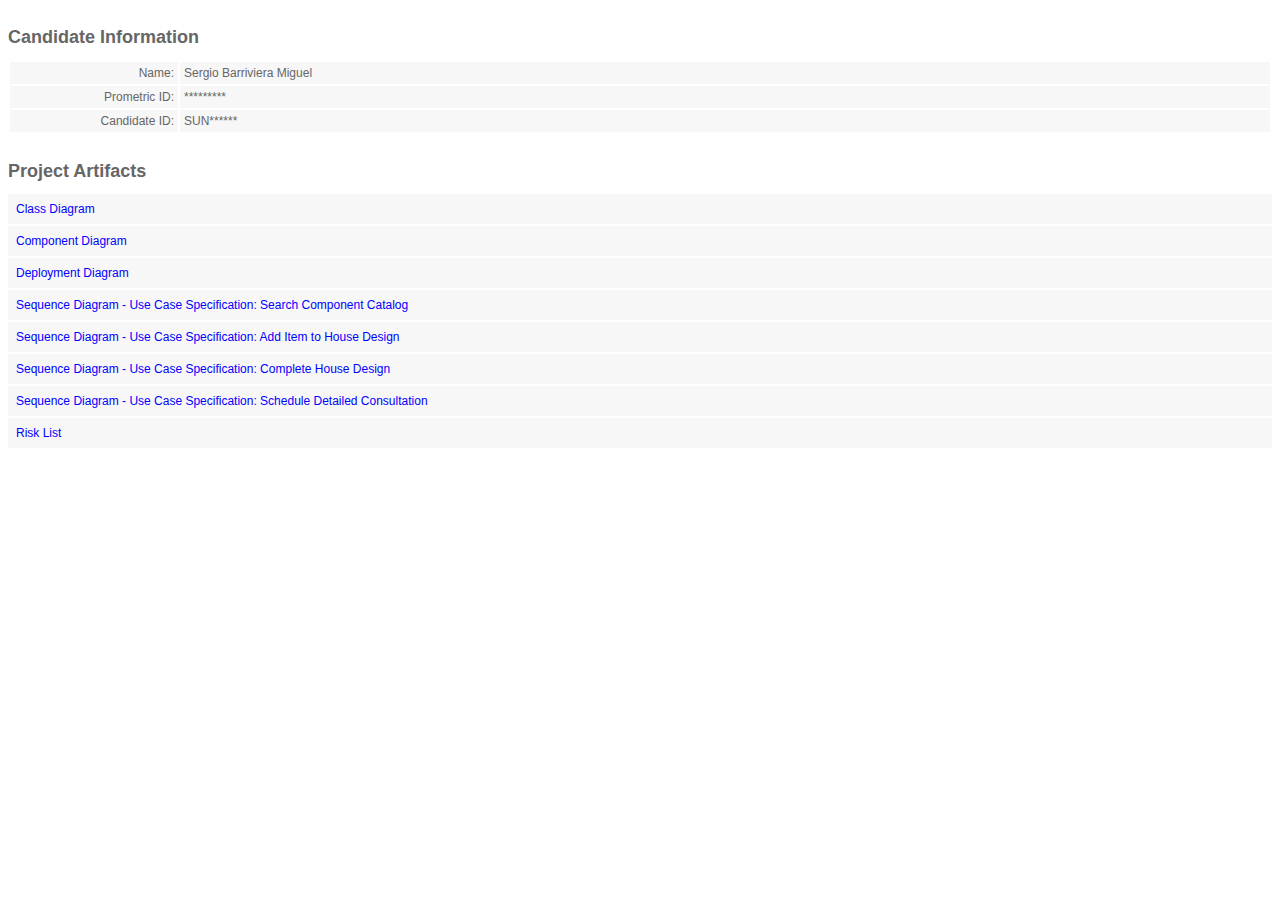
<file: index.html>
<!DOCTYPE html
	PUBLIC "-//W3C//DTD XHTML 1.0 Transitional//EN" "http://www.w3.org/TR/xhtml1/DTD/xhtml1-transitional.dtd">
<html xmlns="http://www.w3.org/1999/xhtml">

<head>
	<title>SCEA - Part II. Candidate: Sergio B. Miguel (PROMETRIC ID: ********* - Candidate ID: SUN******)</title>
	<link rel="stylesheet" type="text/css" href="style.css">
	</link>
</head>

<body>

	<h1>Candidate Information</h1>

	<table>
		<tr>
			<td class="alignRight widthLabel">Name:</td>
			<td>Sergio Barriviera Miguel</td>
		</tr>
		<tr>
			<td class="alignRight">Prometric ID:</td>
			<td>*********</td>
		</tr>
		<tr>
			<td class="alignRight">Candidate ID:</td>
			<td>SUN******</td>
		</tr>
	</table>

	<h1>Project Artifacts</h1>
	<ul class="linkProjectArtifacts">
		<li><a href="dgClass.html">Class Diagram</a></li>
		<li><a href="dgComponent.html">Component Diagram</a></li>
		<li><a href="dgDeployment.html">Deployment Diagram</a></li>
		<li><a href="dgSEQSearch.html">Sequence Diagram - Use Case Specification: Search Component Catalog</a></li>
		<li><a href="dgSEQAdd.html">Sequence Diagram - Use Case Specification: Add Item to House Design</a></li>
		<li><a href="dgSEQComplete.html">Sequence Diagram - Use Case Specification: Complete House Design</a></li>
		<li><a href="dgSEQSchedule.html">Sequence Diagram - Use Case Specification: Schedule Detailed Consultation</a>
		</li>
		<li><a href="riskList.html">Risk List</a></li>
	</ul>

</body>

</html>
</file>
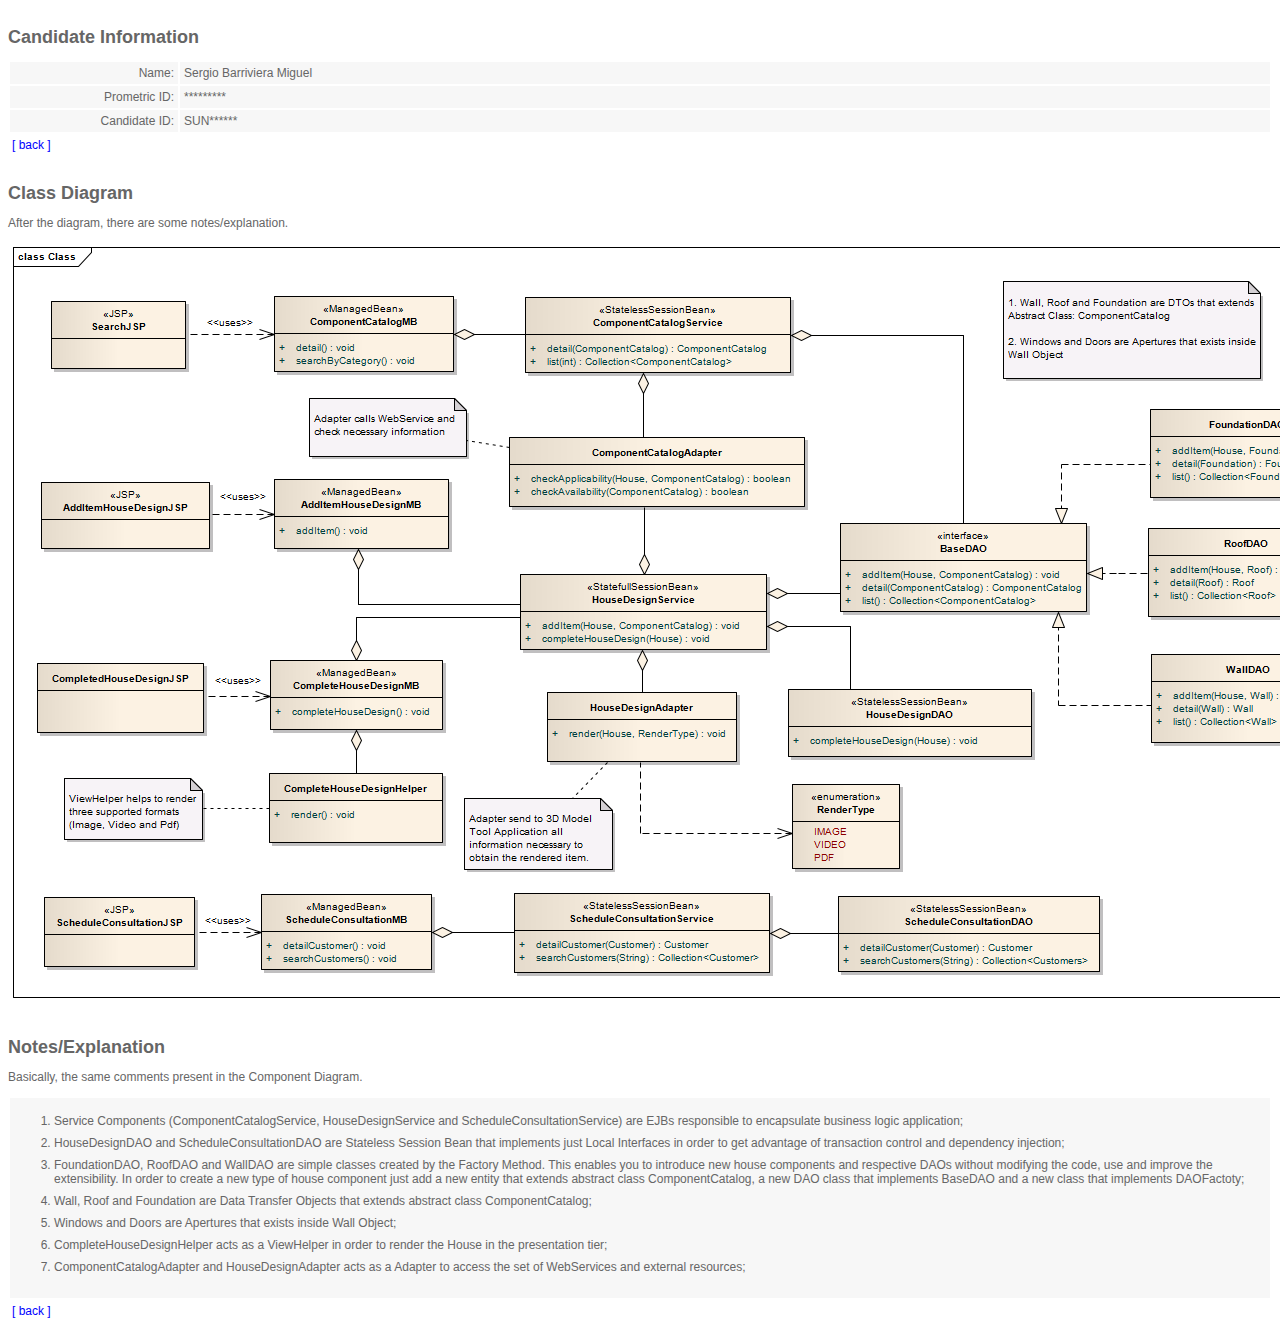
<file: dgClass.html>
<!DOCTYPE html
	PUBLIC "-//W3C//DTD XHTML 1.0 Transitional//EN" "http://www.w3.org/TR/xhtml1/DTD/xhtml1-transitional.dtd">
<html xmlns="http://www.w3.org/1999/xhtml">

<head>
	<title>SCEA - Part II. Candidate: Sergio B. Miguel (PROMETRIC ID: ********* - Candidate ID: SUN******)</title>
	<link rel="stylesheet" type="text/css" href="style.css">
	</link>
</head>

<body>

	<h1>Candidate Information</h1>

	<table>
		<tr>
			<td class="alignRight widthLabel">Name:</td>
			<td>Sergio Barriviera Miguel</td>
		</tr>
		<tr>
			<td class="alignRight">Prometric ID:</td>
			<td>*********</td>
		</tr>
		<tr>
			<td class="alignRight">Candidate ID:</td>
			<td>SUN******</td>
		</tr>
	</table>

	<div><a href="index.html">[ back ]</a></div>

	<h1>Class Diagram</h1>
	<p>After the diagram, there are some notes/explanation.</p>

	<div><img src="Class.png" /></div>

	<h1>Notes/Explanation</h1>
	<p>Basically, the same comments present in the Component Diagram.</p>

	<table>
		<tr>
			<td>
				<ol>
					<li>Service Components (ComponentCatalogService, HouseDesignService and ScheduleConsultationService)
						are EJBs responsible to encapsulate business logic application;</li>

					<li>HouseDesignDAO and ScheduleConsultationDAO are Stateless Session Bean that implements just
						Local Interfaces in order to get advantage of transaction control and dependency injection;</li>

					<li>FoundationDAO, RoofDAO and WallDAO are simple classes created by the Factory Method.

						This enables you to introduce new house components and respective DAOs without modifying the
						code, use and improve the extensibility.

						In order to create a new type of house component just add a new entity that extends abstract
						class ComponentCatalog, a new
						DAO class that implements BaseDAO and a new class that implements DAOFactoty;</li>

					<li>Wall, Roof and Foundation are Data Transfer Objects that extends abstract class
						ComponentCatalog;</li>

					<li>Windows and Doors are Apertures that exists inside Wall Object;</li>

					<li>CompleteHouseDesignHelper acts as a ViewHelper in order to render the House in the presentation
						tier;</li>

					<li>ComponentCatalogAdapter and HouseDesignAdapter acts as a Adapter to access the set of
						WebServices and external resources;</li>

				</ol>
			</td>
		</tr>
	</table>





	<div><a href="index.html">[ back ]</a></div>

</body>

</html>
</file>
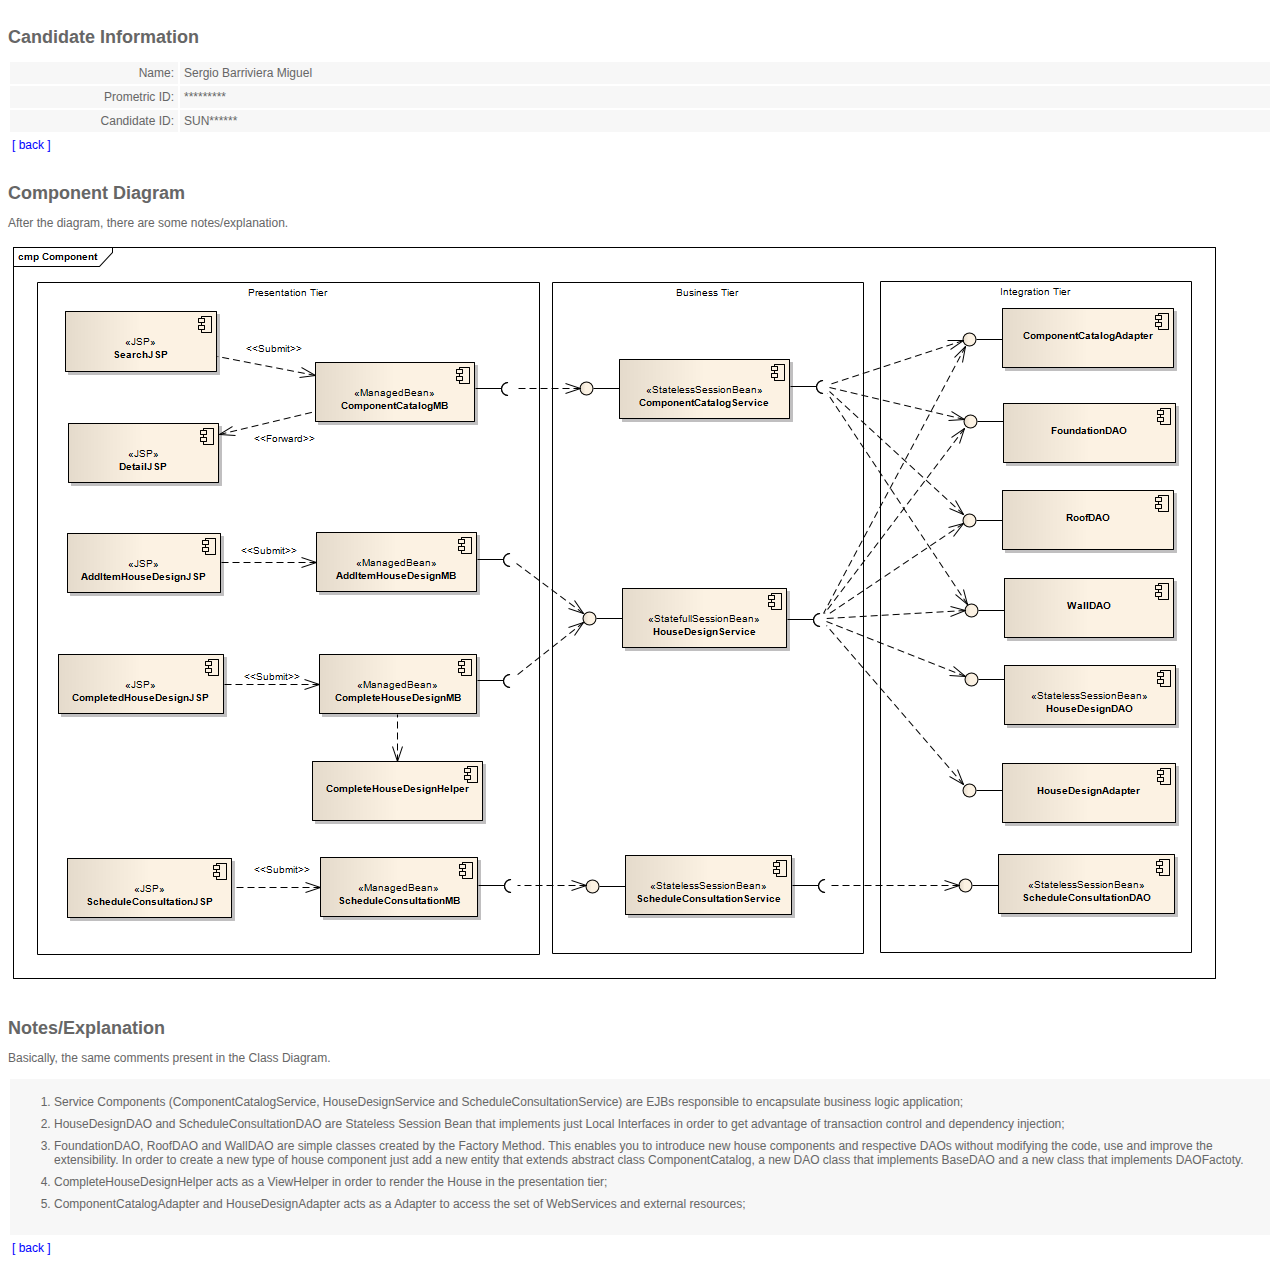
<file: dgComponent.html>
<!DOCTYPE html
	PUBLIC "-//W3C//DTD XHTML 1.0 Transitional//EN" "http://www.w3.org/TR/xhtml1/DTD/xhtml1-transitional.dtd">
<html xmlns="http://www.w3.org/1999/xhtml">

<head>
	<title>SCEA - Part II. Candidate: Sergio B. Miguel (PROMETRIC ID: ********* - Candidate ID: SUN******)</title>
	<link rel="stylesheet" type="text/css" href="style.css">
	</link>
</head>

<body>

	<h1>Candidate Information</h1>

	<table>
		<tr>
			<td class="alignRight widthLabel">Name:</td>
			<td>Sergio Barriviera Miguel</td>
		</tr>
		<tr>
			<td class="alignRight">Prometric ID:</td>
			<td>*********</td>
		</tr>
		<tr>
			<td class="alignRight">Candidate ID:</td>
			<td>SUN******</td>
		</tr>
	</table>

	<div><a href="index.html">[ back ]</a></div>

	<h1>Component Diagram</h1>
	<p>After the diagram, there are some notes/explanation.</p>

	<div><img src="Component.png" /></div>

	<h1>Notes/Explanation</h1>
	<p>Basically, the same comments present in the Class Diagram.</p>

	<table>
		<tr>
			<td>
				<ol>
					<li>Service Components (ComponentCatalogService, HouseDesignService and ScheduleConsultationService)
						are EJBs responsible to encapsulate business logic application;</li>

					<li>HouseDesignDAO and ScheduleConsultationDAO are Stateless Session Bean that implements just
						Local Interfaces in order to get advantage of transaction control and dependency injection;</li>

					<li>FoundationDAO, RoofDAO and WallDAO are simple classes created by the Factory Method.

						This enables you to introduce new house components and respective DAOs without modifying the
						code, use and improve the extensibility.

						In order to create a new type of house component just add a new entity that extends abstract
						class ComponentCatalog, a new
						DAO class that implements BaseDAO and a new class that implements DAOFactoty.</li>

					<li>CompleteHouseDesignHelper acts as a ViewHelper in order to render the House in the presentation
						tier;</li>

					<li>ComponentCatalogAdapter and HouseDesignAdapter acts as a Adapter to access the set of
						WebServices and external resources;</li>

				</ol>
			</td>
		</tr>
	</table>

	<div><a href="index.html">[ back ]</a></div>

</body>

</html>
</file>
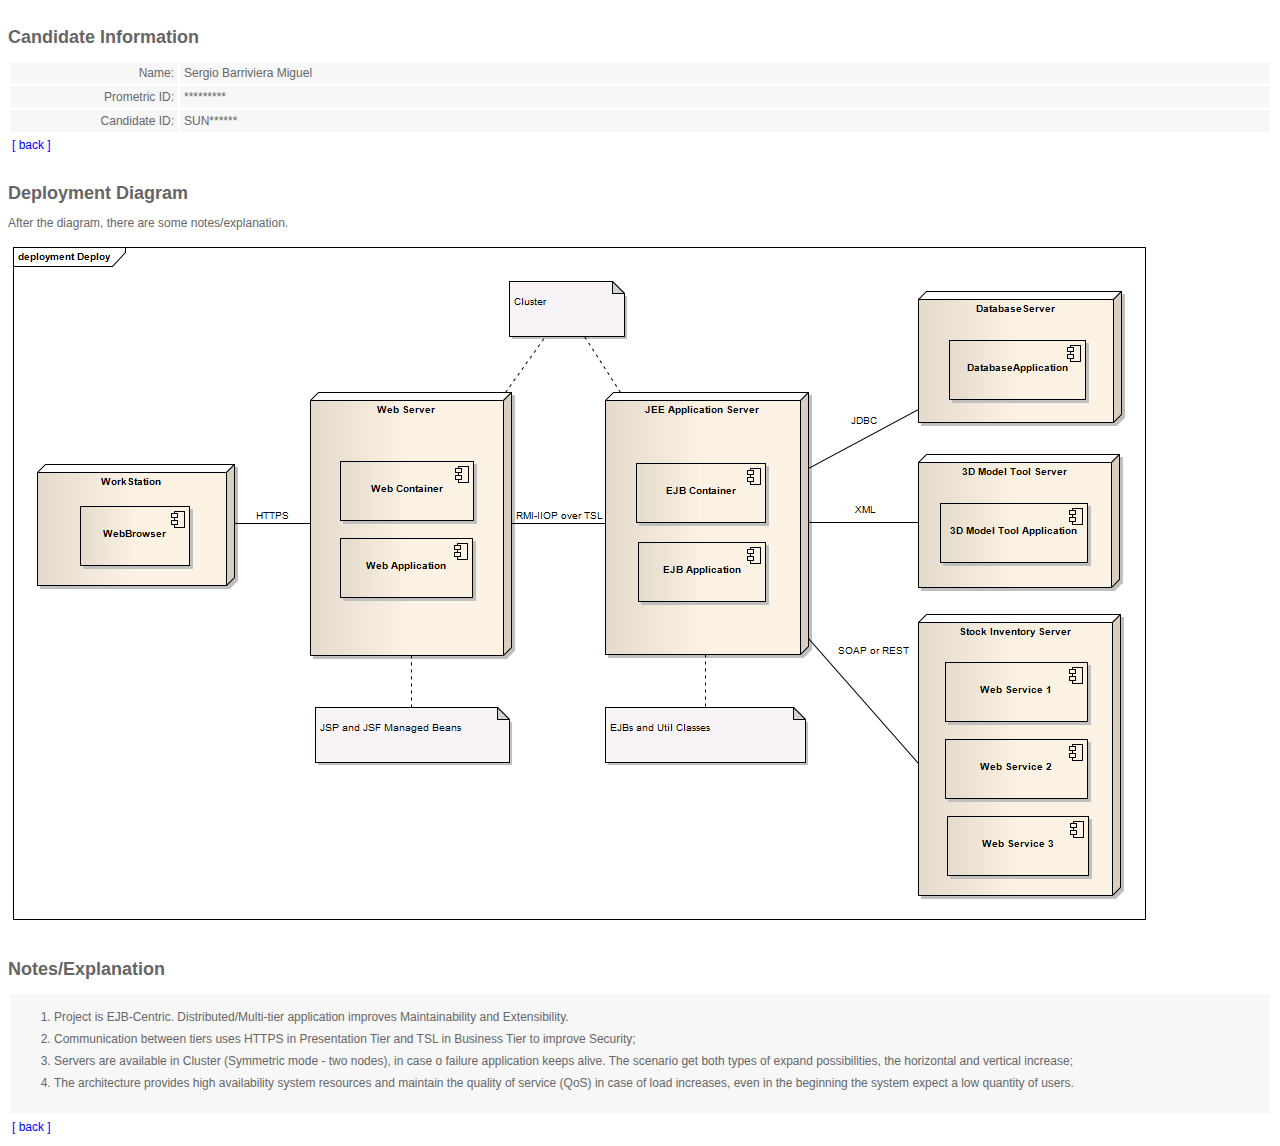
<file: dgDeployment.html>
<!DOCTYPE html
	PUBLIC "-//W3C//DTD XHTML 1.0 Transitional//EN" "http://www.w3.org/TR/xhtml1/DTD/xhtml1-transitional.dtd">
<html xmlns="http://www.w3.org/1999/xhtml">

<head>
	<title>SCEA - Part II. Candidate: Sergio B. Miguel (PROMETRIC ID: ********* - Candidate ID: SUN******)</title>
	<link rel="stylesheet" type="text/css" href="style.css">
	</link>
</head>

<body>

	<h1>Candidate Information</h1>

	<table>
		<tr>
			<td class="alignRight widthLabel">Name:</td>
			<td>Sergio Barriviera Miguel</td>
		</tr>
		<tr>
			<td class="alignRight">Prometric ID:</td>
			<td>*********</td>
		</tr>
		<tr>
			<td class="alignRight">Candidate ID:</td>
			<td>SUN******</td>
		</tr>
	</table>

	<div><a href="index.html">[ back ]</a></div>

	<h1>Deployment Diagram</h1>
	<p>After the diagram, there are some notes/explanation.</p>

	<div><img src="Deployment.png" /></div>

	<h1>Notes/Explanation</h1>

	<table>
		<tr>
			<td>
				<ol>
					<li>Project is EJB-Centric. Distributed/Multi-tier application improves Maintainability and
						Extensibility.</li>

					<li>Communication between tiers uses HTTPS in Presentation Tier and TSL in Business Tier to improve
						Security;</li>

					<li>Servers are available in Cluster (Symmetric mode - two nodes), in case o failure application
						keeps alive.
						The scenario get both types of expand possibilities, the horizontal and vertical increase;</li>

					<li>The architecture provides high availability system resources and maintain the quality of service
						(QoS)
						in case of load increases, even in the beginning the system expect a low quantity of users.</li>

				</ol>
			</td>
		</tr>
	</table>

	<div><a href="index.html">[ back ]</a></div>

</body>

</html>
</file>
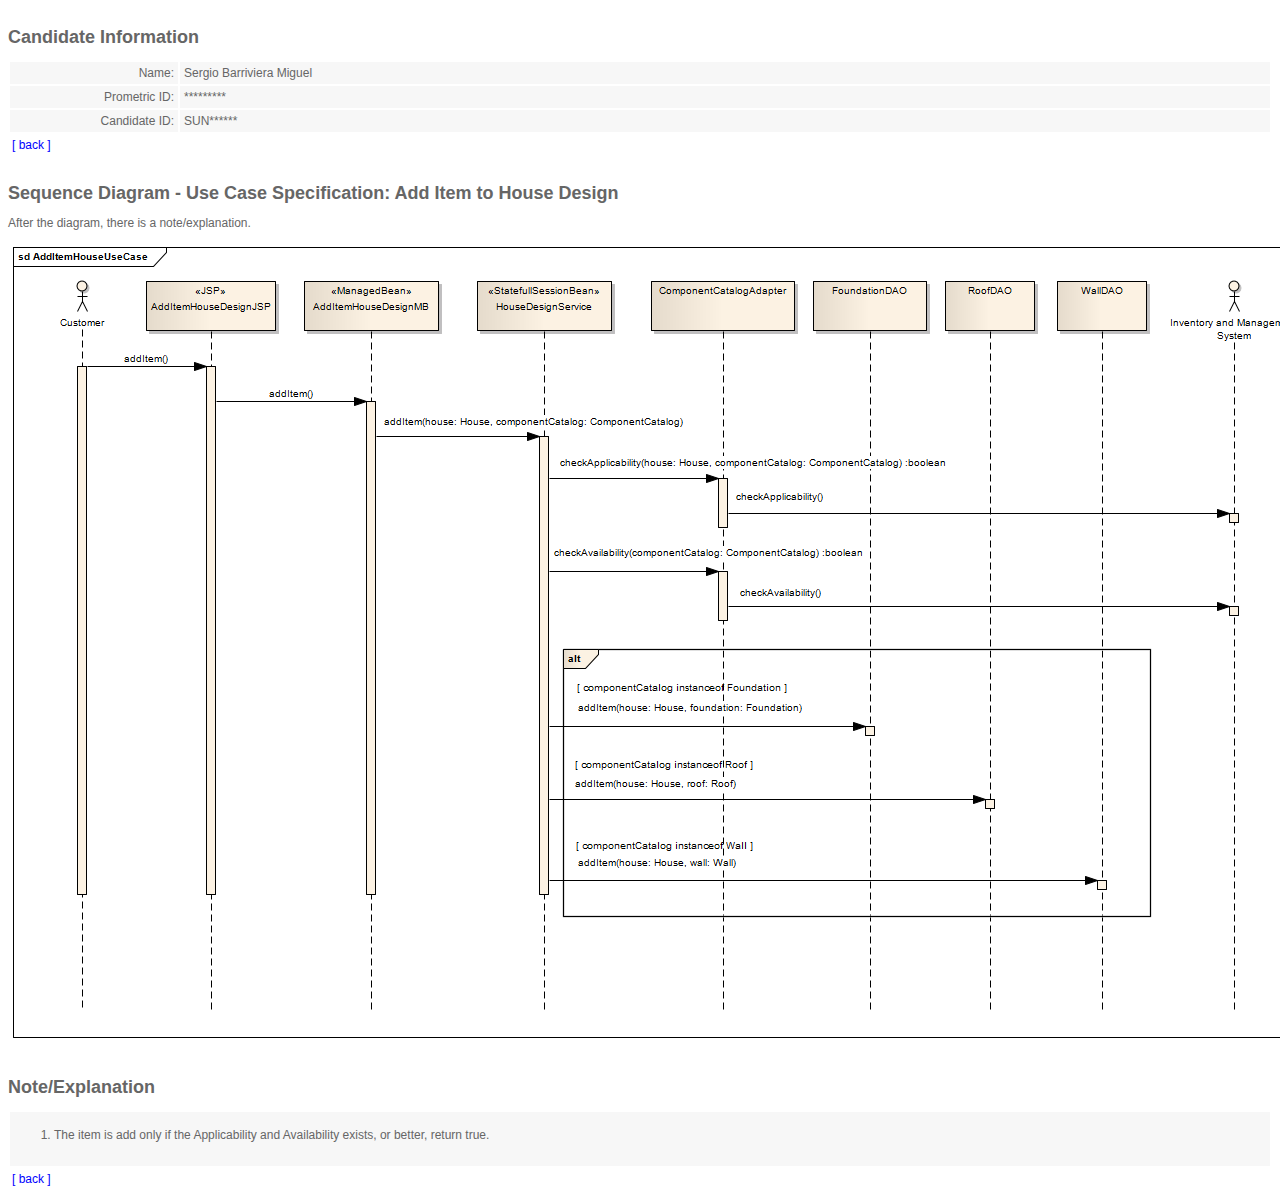
<file: dgSEQAdd.html>
<!DOCTYPE html
	PUBLIC "-//W3C//DTD XHTML 1.0 Transitional//EN" "http://www.w3.org/TR/xhtml1/DTD/xhtml1-transitional.dtd">
<html xmlns="http://www.w3.org/1999/xhtml">

<head>
	<title>SCEA - Part II. Candidate: Sergio B. Miguel (PROMETRIC ID: ********* - Candidate ID: SUN******)</title>
	<link rel="stylesheet" type="text/css" href="style.css">
	</link>
</head>

<body>

	<h1>Candidate Information</h1>

	<table>
		<tr>
			<td class="alignRight widthLabel">Name:</td>
			<td>Sergio Barriviera Miguel</td>
		</tr>
		<tr>
			<td class="alignRight">Prometric ID:</td>
			<td>*********</td>
		</tr>
		<tr>
			<td class="alignRight">Candidate ID:</td>
			<td>SUN******</td>
		</tr>
	</table>

	<div><a href="index.html">[ back ]</a></div>

	<h1>Sequence Diagram - Use Case Specification: Add Item to House Design</h1>
	<p>After the diagram, there is a note/explanation.</p>

	<div><img src="Seq_Add.png" /></div>

	<h1>Note/Explanation</h1>

	<table>
		<tr>
			<td>
				<ol>
					<li>The item is add only if the Applicability and Availability exists, or better, return true.</li>
				</ol>
			</td>
		</tr>
	</table>

	<div><a href="index.html">[ back ]</a></div>

</body>

</html>
</file>
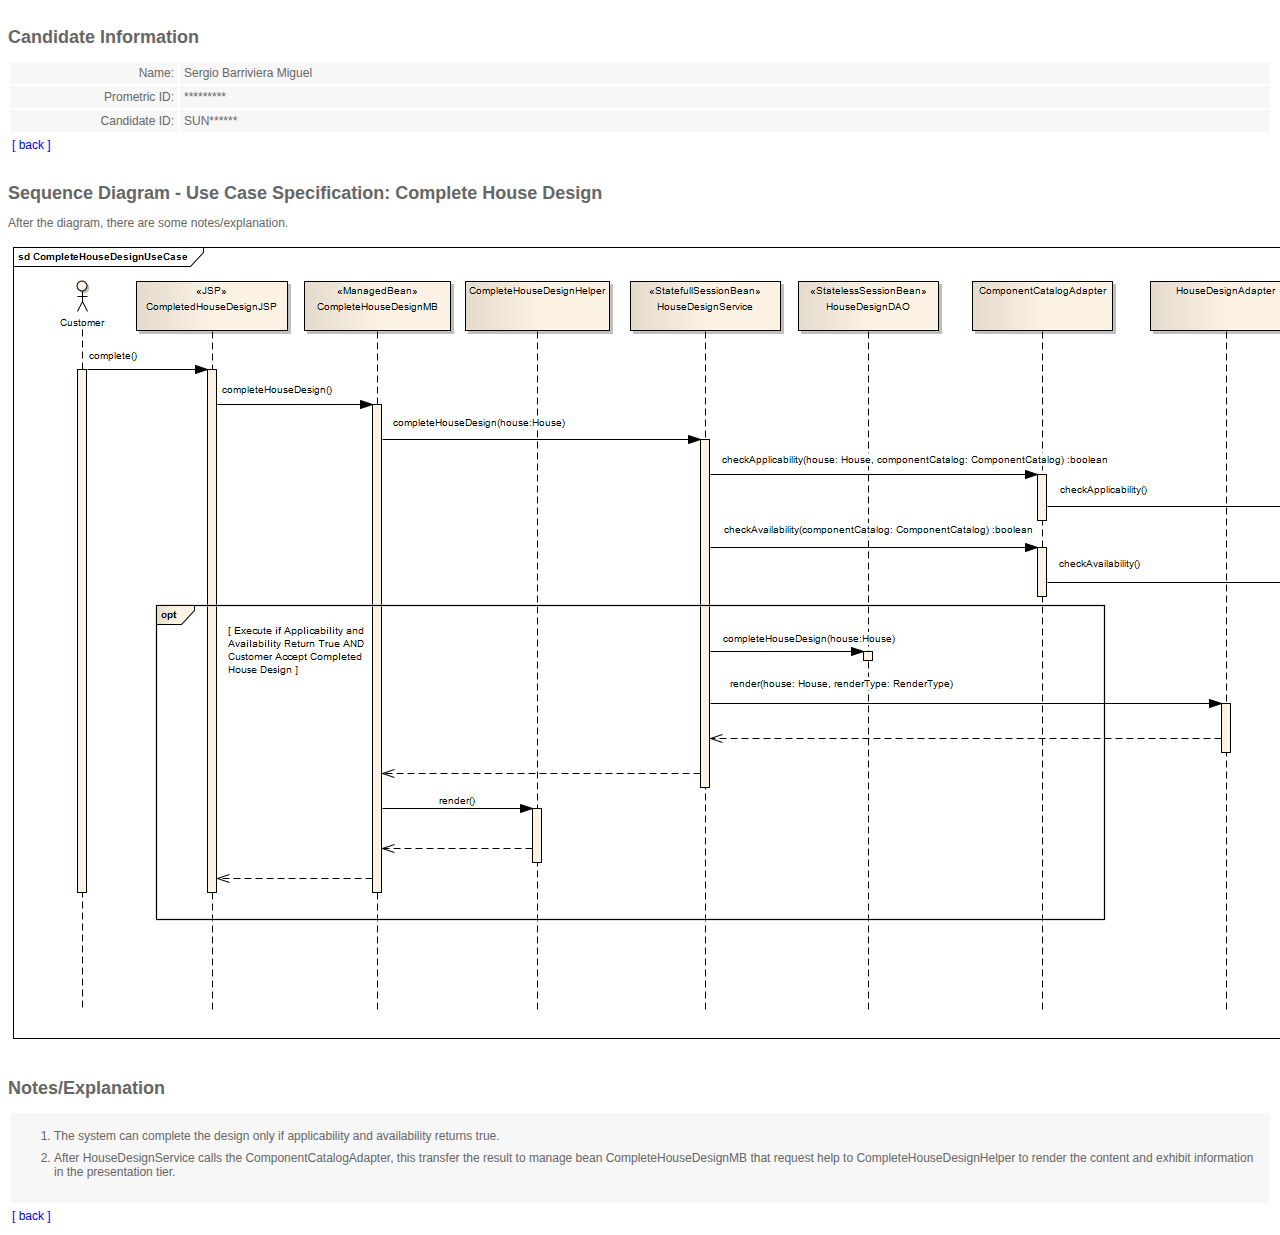
<file: dgSEQComplete.html>
<!DOCTYPE html
	PUBLIC "-//W3C//DTD XHTML 1.0 Transitional//EN" "http://www.w3.org/TR/xhtml1/DTD/xhtml1-transitional.dtd">
<html xmlns="http://www.w3.org/1999/xhtml">

<head>
	<title>SCEA - Part II. Candidate: Sergio B. Miguel (PROMETRIC ID: ********* - Candidate ID: SUN******)</title>
	<link rel="stylesheet" type="text/css" href="style.css">
	</link>
</head>

<body>

	<h1>Candidate Information</h1>

	<table>
		<tr>
			<td class="alignRight widthLabel">Name:</td>
			<td>Sergio Barriviera Miguel</td>
		</tr>
		<tr>
			<td class="alignRight">Prometric ID:</td>
			<td>*********</td>
		</tr>
		<tr>
			<td class="alignRight">Candidate ID:</td>
			<td>SUN******</td>
		</tr>
	</table>

	<div><a href="index.html">[ back ]</a></div>

	<h1>Sequence Diagram - Use Case Specification: Complete House Design</h1>
	<p>After the diagram, there are some notes/explanation.</p>

	<div><img src="Seq_Complete.png" /></div>

	<h1>Notes/Explanation</h1>

	<table>
		<tr>
			<td>
				<ol>
					<li>The system can complete the design only
						if applicability and availability returns true.</li>

					<li>After HouseDesignService calls the ComponentCatalogAdapter, this transfer the result to manage
						bean
						CompleteHouseDesignMB that request help to CompleteHouseDesignHelper to render the content and
						exhibit information in the
						presentation tier.</li>

				</ol>
			</td>
		</tr>
	</table>

	<div><a href="index.html">[ back ]</a></div>

</body>

</html>
</file>
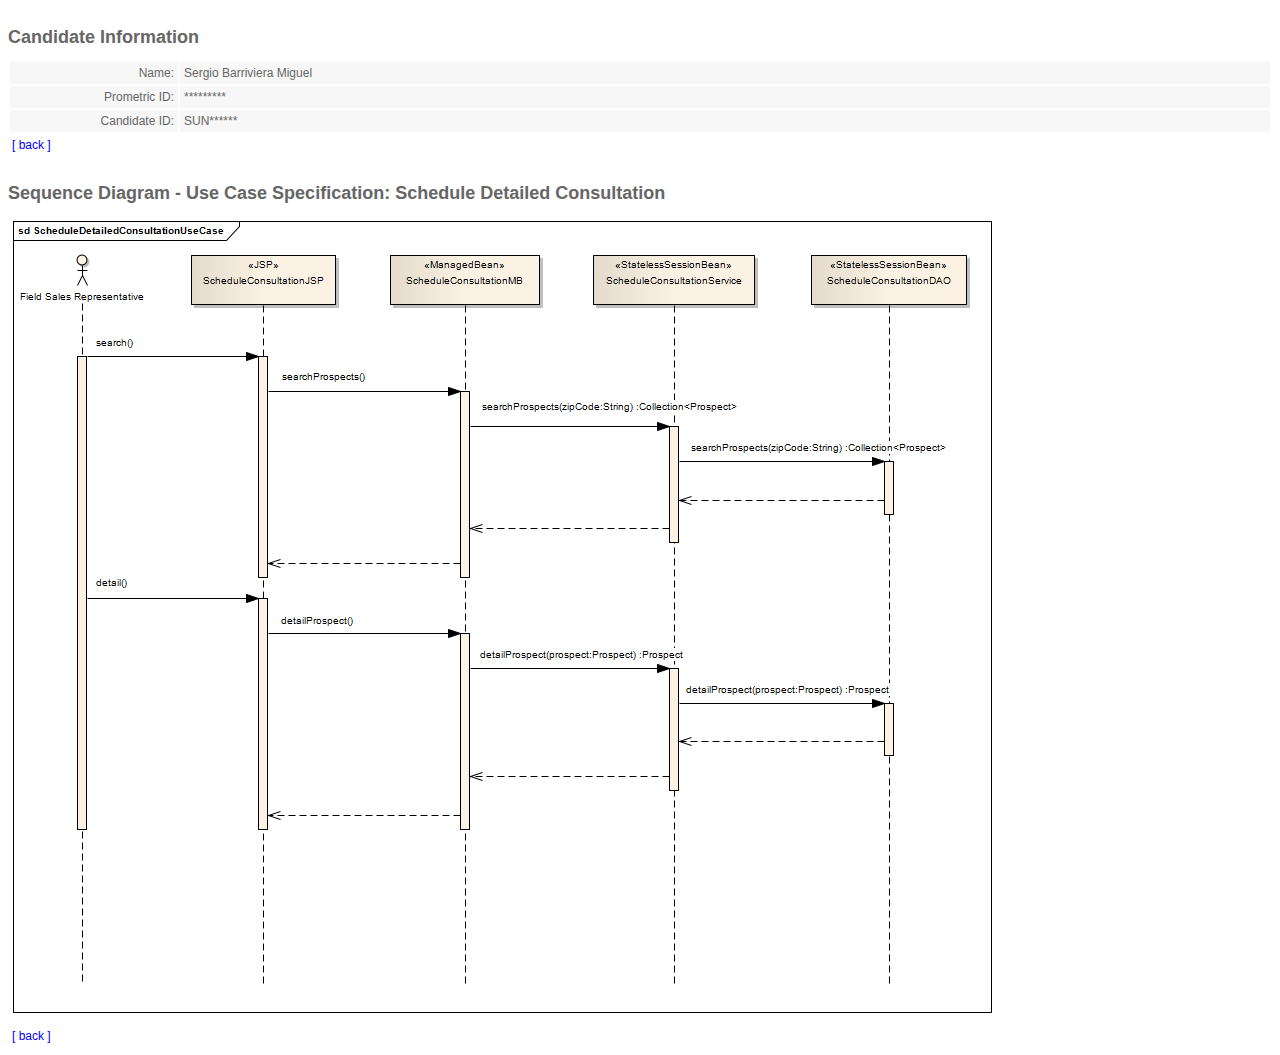
<file: dgSEQSchedule.html>
<!DOCTYPE html
	PUBLIC "-//W3C//DTD XHTML 1.0 Transitional//EN" "http://www.w3.org/TR/xhtml1/DTD/xhtml1-transitional.dtd">
<html xmlns="http://www.w3.org/1999/xhtml">

<head>
	<title>SCEA - Part II. Candidate: Sergio B. Miguel (PROMETRIC ID: ********* - Candidate ID: SUN******)</title>
	<link rel="stylesheet" type="text/css" href="style.css">
	</link>
</head>

<body>

	<h1>Candidate Information</h1>

	<table>
		<tr>
			<td class="alignRight widthLabel">Name:</td>
			<td>Sergio Barriviera Miguel</td>
		</tr>
		<tr>
			<td class="alignRight">Prometric ID:</td>
			<td>*********</td>
		</tr>
		<tr>
			<td class="alignRight">Candidate ID:</td>
			<td>SUN******</td>
		</tr>
	</table>

	<div><a href="index.html">[ back ]</a></div>

	<h1>Sequence Diagram - Use Case Specification: Schedule Detailed Consultation</h1>

	<div><img src="Seq_Schedule.png" /></div>

	<div><a href="index.html">[ back ]</a></div>

</body>

</html>
</file>
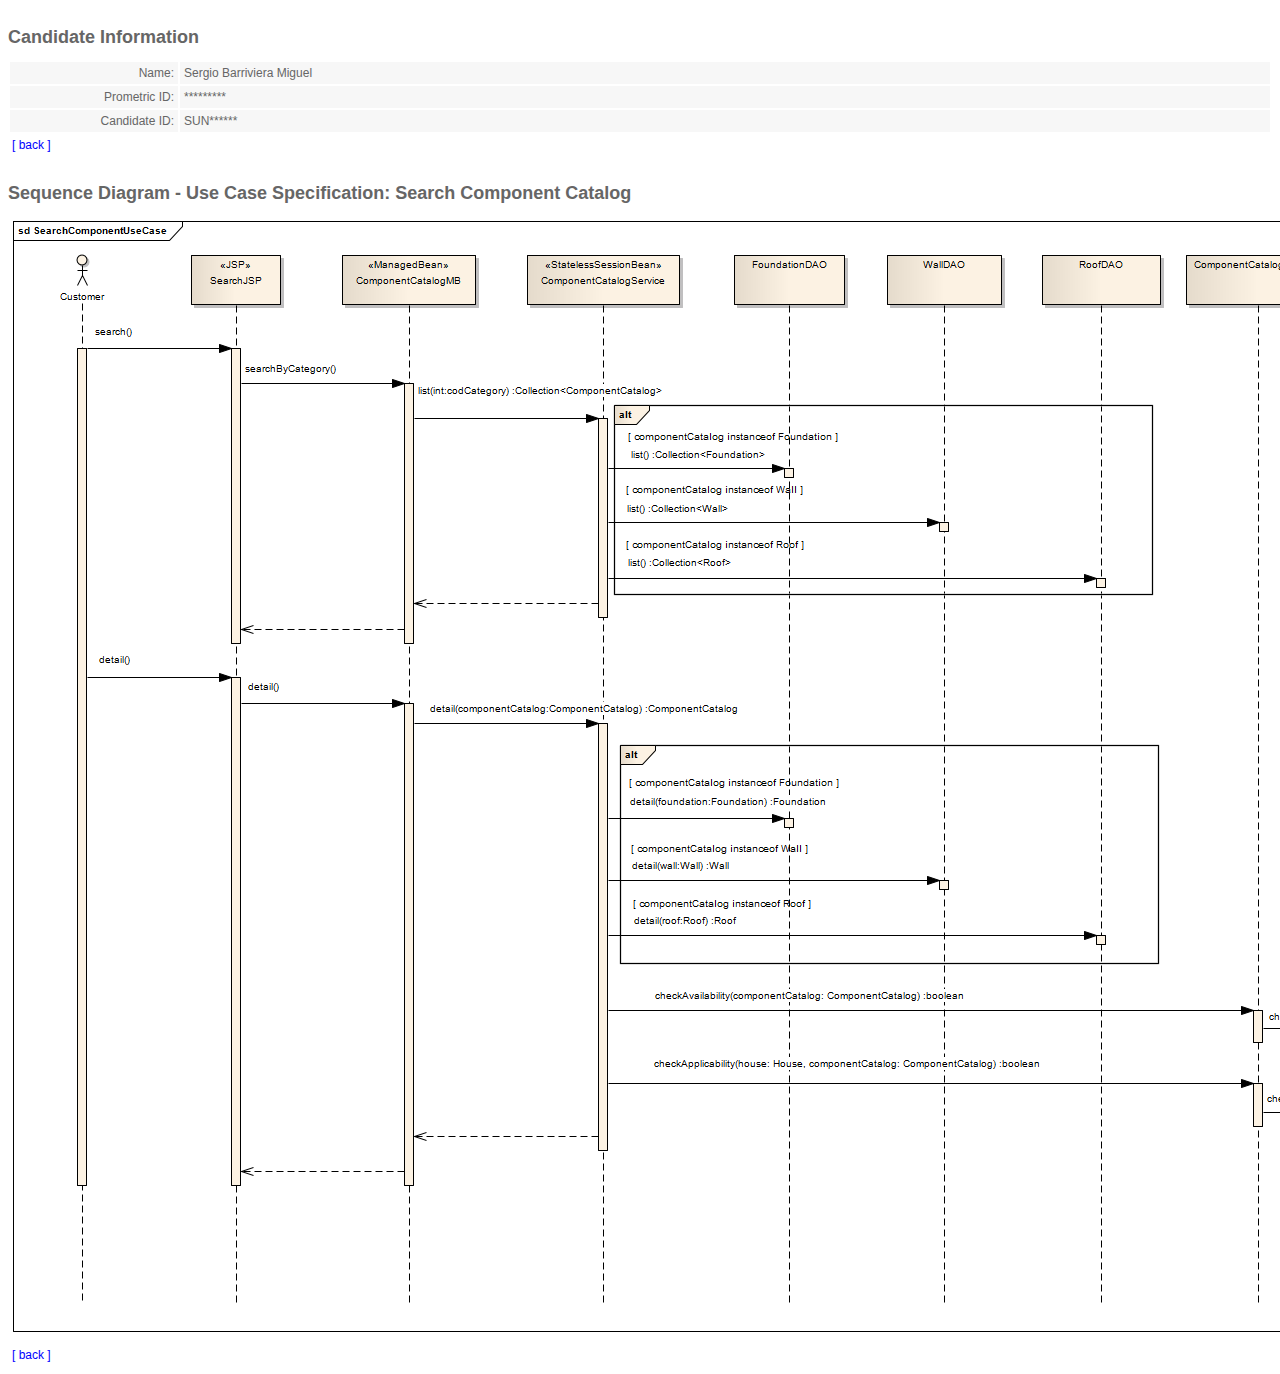
<file: dgSEQSearch.html>
<!DOCTYPE html
	PUBLIC "-//W3C//DTD XHTML 1.0 Transitional//EN" "http://www.w3.org/TR/xhtml1/DTD/xhtml1-transitional.dtd">
<html xmlns="http://www.w3.org/1999/xhtml">

<head>
	<title>SCEA - Part II. Candidate: Sergio B. Miguel (PROMETRIC ID: ********* - Candidate ID: SUN******)</title>
	<link rel="stylesheet" type="text/css" href="style.css">
	</link>
</head>

<body>

	<h1>Candidate Information</h1>

	<table>
		<tr>
			<td class="alignRight widthLabel">Name:</td>
			<td>Sergio Barriviera Miguel</td>
		</tr>
		<tr>
			<td class="alignRight">Prometric ID:</td>
			<td>*********</td>
		</tr>
		<tr>
			<td class="alignRight">Candidate ID:</td>
			<td>SUN******</td>
		</tr>
	</table>

	<div><a href="index.html">[ back ]</a></div>

	<h1>Sequence Diagram - Use Case Specification: Search Component Catalog</h1>

	<div><img src="Seq_Search.png" /></div>

	<div><a href="index.html">[ back ]</a></div>

</body>

</html>
</file>
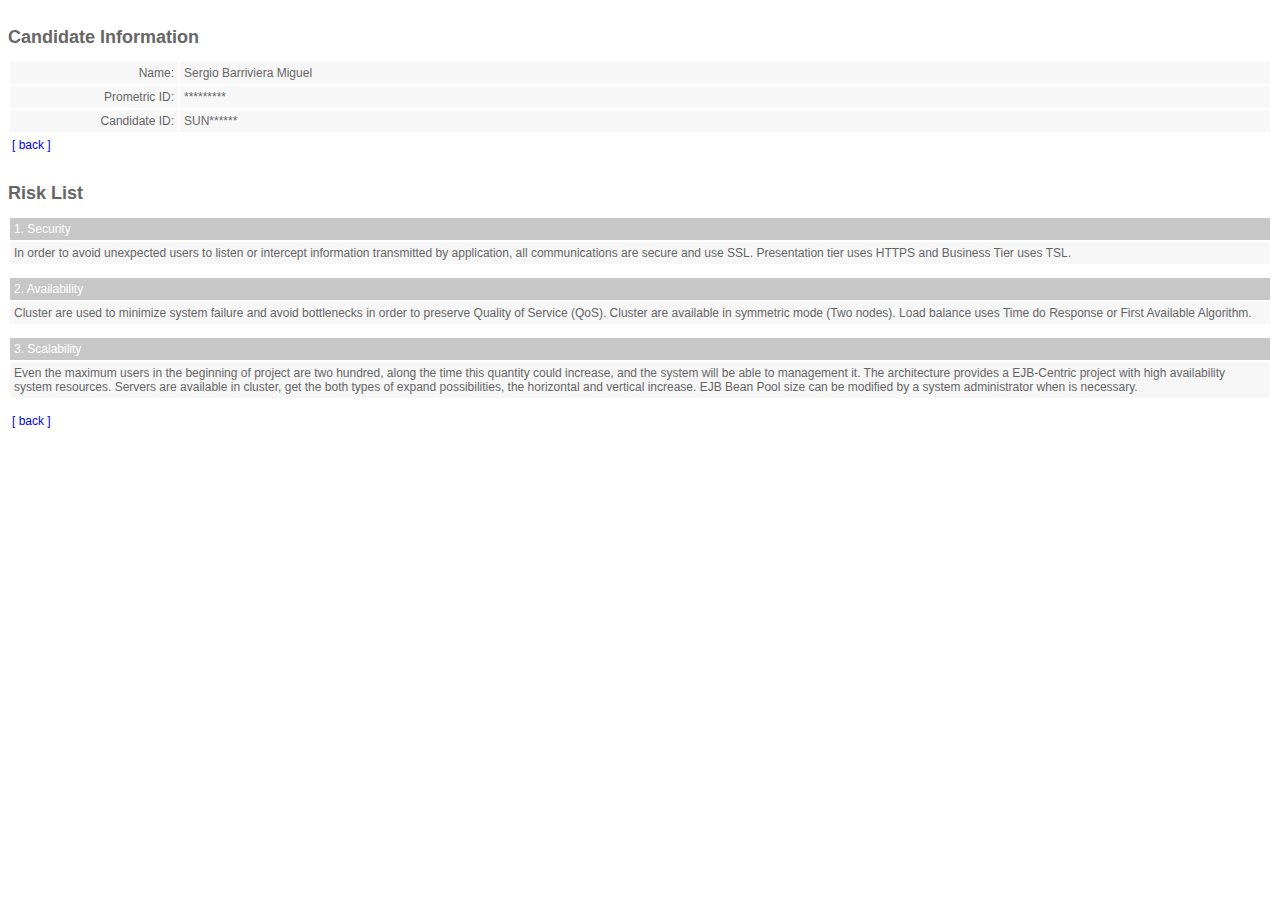
<file: riskList.html>
<!DOCTYPE html
	PUBLIC "-//W3C//DTD XHTML 1.0 Transitional//EN" "http://www.w3.org/TR/xhtml1/DTD/xhtml1-transitional.dtd">
<html xmlns="http://www.w3.org/1999/xhtml">

<head>
	<title>SCEA - Part II. Candidate: Sergio B. Miguel (PROMETRIC ID: ********* - Candidate ID: SUN******)</title>
	<link rel="stylesheet" type="text/css" href="style.css">
	</link>
</head>

<body>

	<h1>Candidate Information</h1>

	<table>
		<tr>
			<td class="alignRight widthLabel">Name:</td>
			<td>Sergio Barriviera Miguel</td>
		</tr>
		<tr>
			<td class="alignRight">Prometric ID:</td>
			<td>*********</td>
		</tr>
		<tr>
			<td class="alignRight">Candidate ID:</td>
			<td>SUN******</td>
		</tr>
	</table>

	<div><a href="index.html">[ back ]</a></div>

	<h1>Risk List</h1>


	<table class="marginTable">
		<tr>
			<td class="title">1. Security</td>
		</tr>
		<tr>
			<td>In order to avoid unexpected users to listen or intercept information
				transmitted by application, all communications are secure and use SSL.
				Presentation tier uses HTTPS and Business Tier uses TSL.
			</td>
		</tr>
	</table>



	<table class="marginTable">
		<tr>
			<td class="title">2. Availability</td>
		</tr>
		<tr>
			<td>Cluster are used to minimize system failure and avoid bottlenecks in order to preserve Quality of
				Service (QoS).
				Cluster are available in symmetric mode (Two nodes). Load balance uses Time do Response or First
				Available Algorithm.
			</td>
		</tr>
	</table>


	<table class="marginTable">
		<tr>
			<td class="title">3. Scalability</td>
		</tr>
		<tr>
			<td>Even the maximum users in the beginning of project are two hundred,
				along the time this quantity could increase, and the system will be able to management it.

				The architecture provides a EJB-Centric project with high availability system resources.

				Servers are available in cluster, get the both types of expand possibilities, the horizontal and
				vertical increase.

				EJB Bean Pool size can be modified by a system administrator when is necessary.
			</td>
		</tr>
	</table>

	<div><a href="index.html">[ back ]</a></div>

</body>

</html>
</file>
<file: style.css>
* { font-family: arial; font-size: 12px; color: #666666; }
	
h1 { font-size: 18px; padding-top: 15px; }

table { width: 100%; margin: auto; }
table tr { background-color: #f7f7f7; }
table tr td { padding: 4px; }

.title { background-color: #c7c7c7; color: #ffffff; }
.alignCenter { text-align: center; }
.alignRight { text-align: right; }

.linkProjectArtifacts { padding: 0px; list-style: none; }
.linkProjectArtifacts li { background-color: #f7f7f7; padding-top: 8px; padding-bottom: 8px; margin-bottom: 2px;  }
.linkProjectArtifacts li a { padding-left: 8px; color: blue; text-decoration: none; }
.linkProjectArtifacts li a:hover { padding-left: 8px; color: blue; text-decoration: underline; }

.backgroundWhite { background-color: #ffffff!Important; }

div { padding: 4px; }
div a { color: blue; text-decoration: none; }
div a:hover { color: blue; text-decoration: underline; }

.marginTable { margin-bottom: 10px; }
.widthLabel { width: 160px; }

img { padding-bottom: 8px; } 

ol li { padding-bottom: 8px; }
</file>
